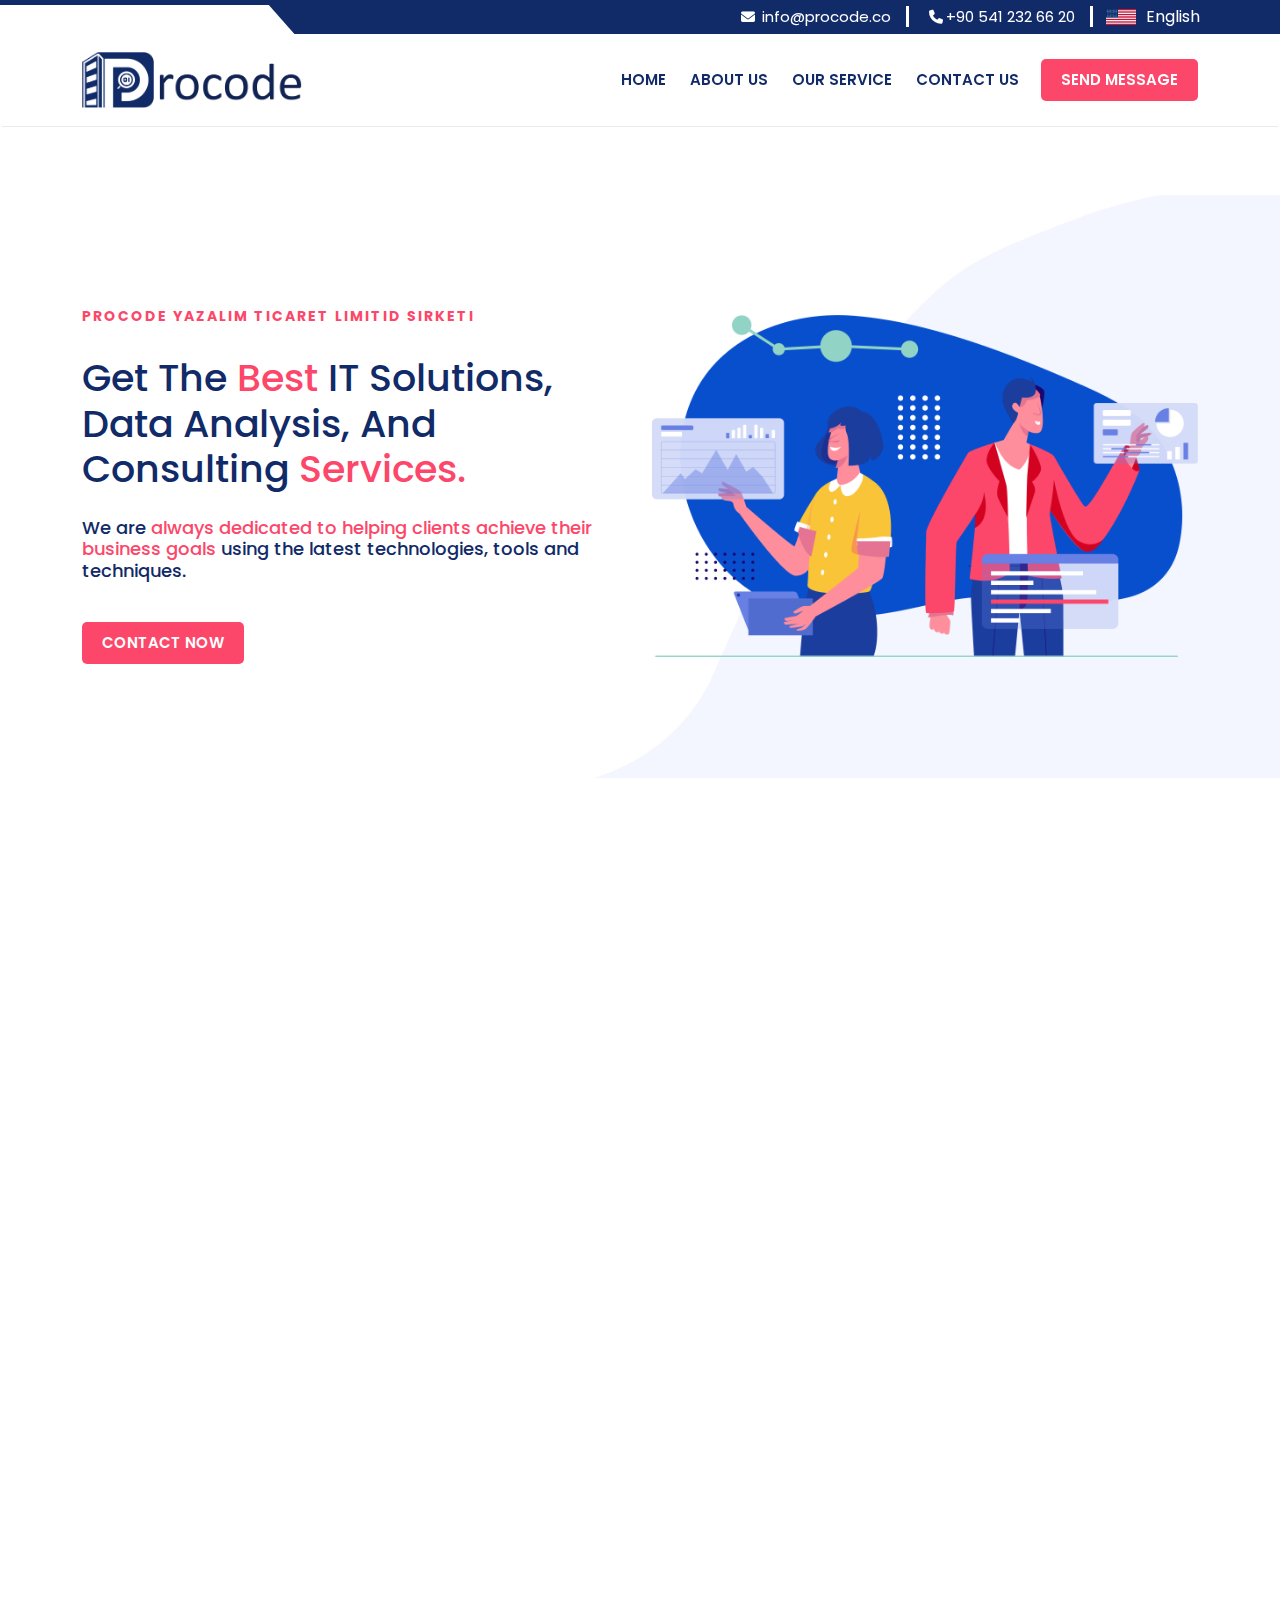
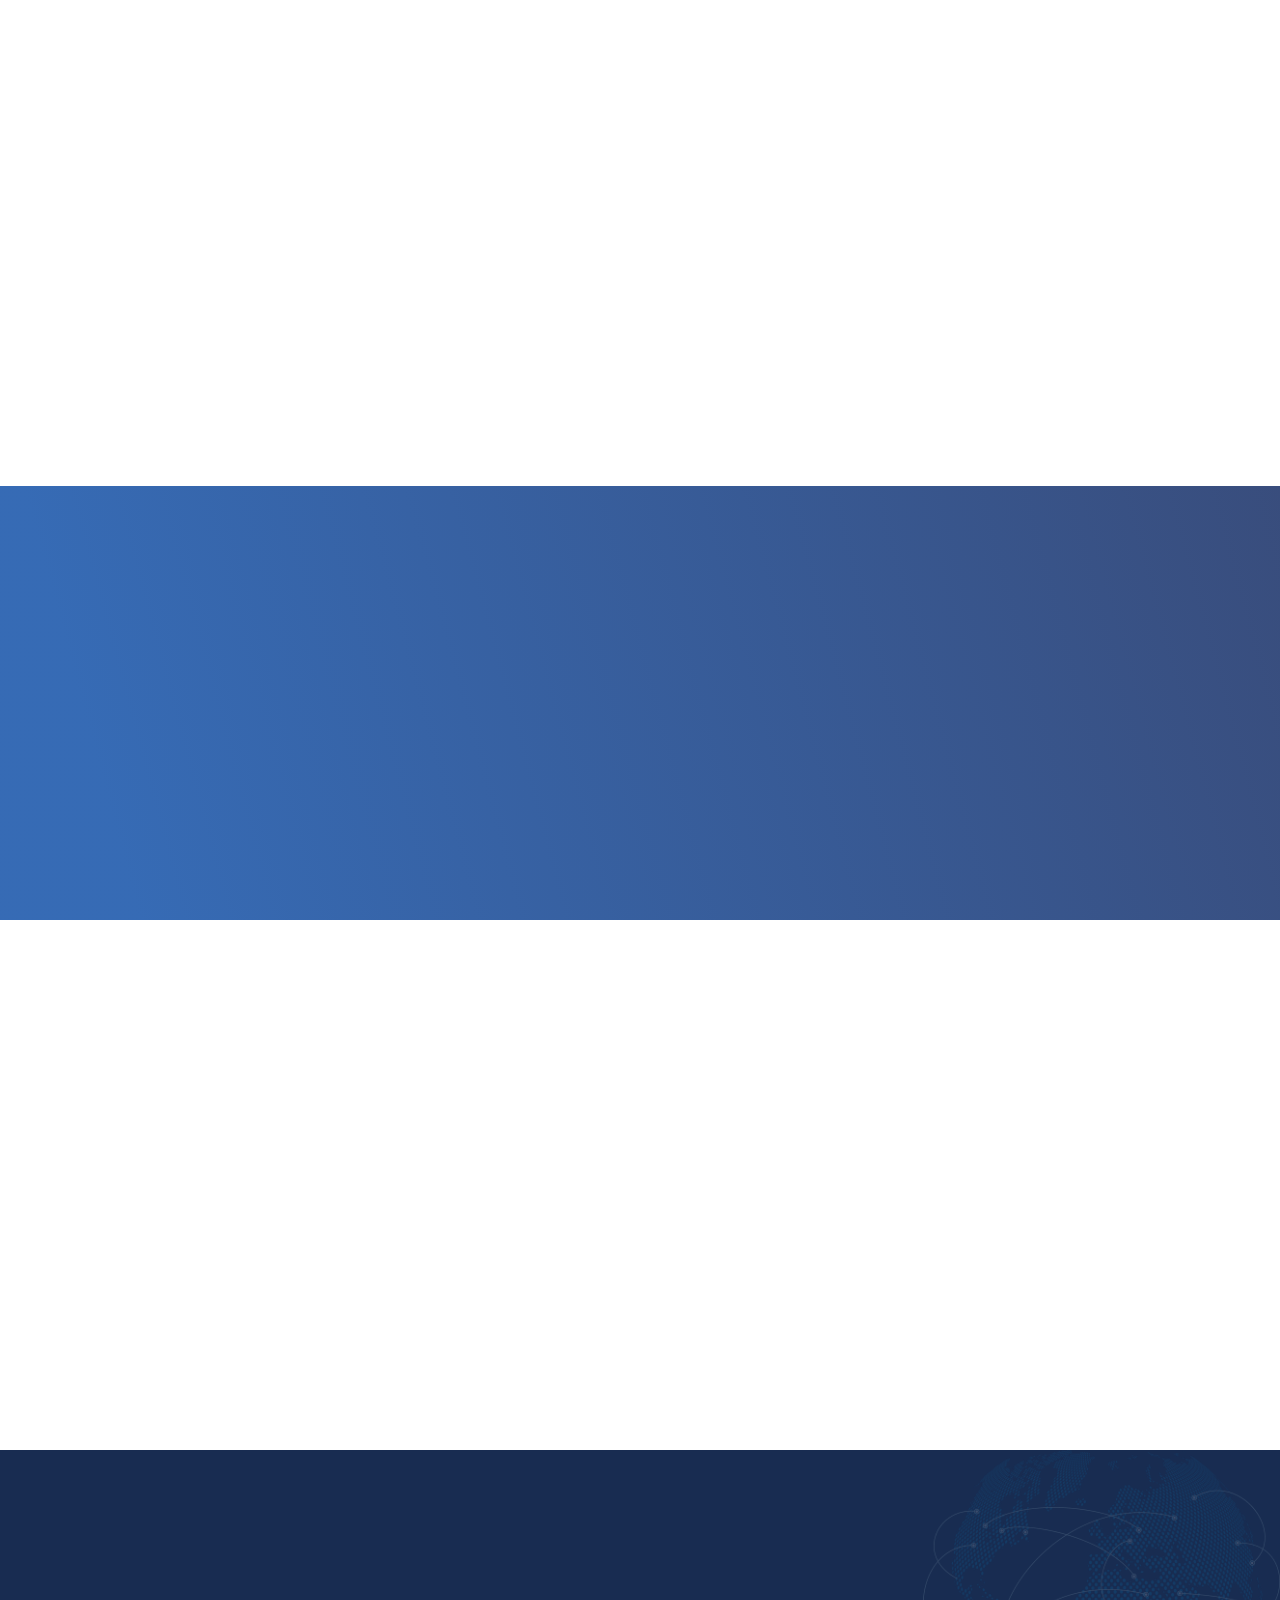
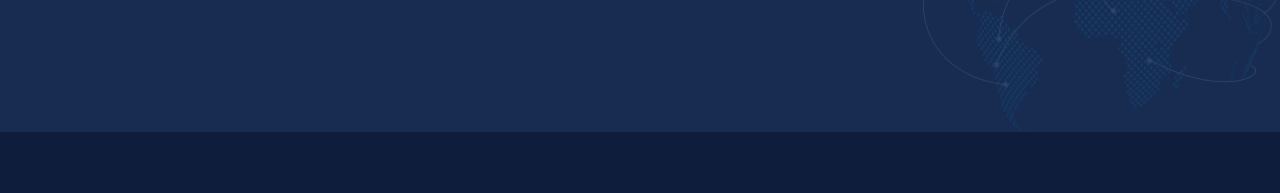
<file: index.html>
<!doctype html>
<html lang="en">

<head>

    <meta charset="utf-8">
    <meta name="viewport" content="width=device-width, initial-scale=1">

    <!-- ===== Booster File ===== -->
    <link href="https://cdn.jsdelivr.net/npm/bootstrap@5.3.0-alpha1/dist/css/bootstrap.min.css" rel="stylesheet">

    <!-- ===== Fav Icon and Title ===== -->
    <link rel="icon" href="/images/fab icon.png">
    <title>ProCode</title>

    <!-- ===== Font Family ===== -->
    <link rel="preconnect" href="https://fonts.googleapis.com">
    <link rel="preconnect" href="https://fonts.gstatic.com" crossorigin>
    <link href="https://fonts.googleapis.com/css2?family=Poppins:wght@400;500;600;700&display=swap" rel="stylesheet">

    <!-- ===== Font Awesome Icon ===== -->
    <link rel="stylesheet" href="css/all.min.css">

    <!-- ===== Owl Carousel ===== -->
    <link rel="stylesheet" href="css/owl.carousel.min.css">
    <link rel="stylesheet" href="css/owl.theme.default.min.css">

    <!-- ===== Wow Animate ===== -->
    <link rel="stylesheet" href="css/animate.css">

    <!-- ===== Custom Css File ===== -->
    <link rel="stylesheet" href="css/style.css">
    <link rel="stylesheet" href="css/media.css">


</head>

<body>
    <!-- =============== Headrt Top Part Start Here =============== -->
    <section class="header_top wow fadeInDown">
        <div class="container">
            <div class="row">
                <div class="col-xl-3 col-lg-2">
                </div>

                <div class="col-xl-9 col-lg-10 ">
                    <div class="header_top_right ">
                        <ul>
                            <!--<li><a href="mailto:m.albayati@procode.com" class="email top_addres"><i
                                        class="fa-solid fa-location-dot"></i>
                                        SKYPORT Residence No:1/64 Beylikdüzü/ İstanbul</a> </li> -->

                            <li><a href="mailto: info@procode.co" class="email"><i class="fa-solid fa-envelope"></i>
                                    info@procode.co</a> </li>

                            <li><a href="tel:+90 541 232 66 20" class="email top_number"><i class="fa fa-phone"></i>+90
                                    541 232 66
                                    20</a> </li>
                            <!-- Multi Language menu -->
                            <li>
                                <div class="lang-menu name_flag">
                                    <div class="selected-lang name_flag">
                                        <img src="images/united-26177_1280.png" class="img-fluid" alt=""> English
                                    </div>
                                    <ul>
                                        <li>
                                            <a href="" class="en name_flag"> <img src="images/united-26177_1280.png"
                                                    class="img-fluid" alt=""> English </a>
                                        </li>

                                        <li>
                                            <a href="" class="tr name_flag"> <img src="images/turkish.png"
                                                    class="img-fluid" alt=""> Turkish </a>
                                        </li>

                                        <li>
                                            <a href="" class="ar name_flag"> <img src="images/Arabic-Language-Flag.png"
                                                    class="img-fluid" alt=""> Arabic </a>
                                        </li>
                                    </ul>

                                </div>
                            </li>

                        </ul>
                    </div>
                </div>
            </div>
        </div>
    </section>

    <!-- =============== Main Headrt Part Start Here =============== -->
    <section class="header sticky-top wow fadeInDown" data-wow-delay="200ms">
        <nav class="navbar navbar-expand-lg ">
            <div class="container">

                <!-- logo for desktop -->
                <a class="navbar-brand p-0" href="index.html"><img src="images/procode logo.png" alt=""
                        class="img-fluid"></a>

                <button class="navbar-toggler" type="button" data-bs-toggle="offcanvas" data-bs-target="#offcanvasRight"
                    aria-controls="offcanvasRight"><span class="navbar-toggler-icon"></span></button>

                <div class="offcanvas offcanvas-end" tabindex="-1" id="offcanvasRight"
                    aria-labelledby="offcanvasRightLabel">
                    <div class="offcanvas-header">
                        <h5 class="offcanvas-title" id="offcanvasRightLabel"></h5>
                        <button type="button" class="btn-close" data-bs-dismiss="offcanvas" aria-label="Close"></button>
                    </div>
                    <div class="offcanvas-body">
                        <ul class="navbar-nav ms-auto mb-2 mb-lg-0">
                            <li class="nav-item">
                                <a class="nav-link" href="index.html">Home</a>
                            </li>
                            <li class="nav-item">
                                <a class="nav-link" href="#About_Us">ABOUT US</a>
                            </li>

                            <li class="nav-item">
                                <a class="nav-link" href="service.html">OUR Service</a>
                            </li>

                            <li class="nav-item">
                                <a class="nav-link" href="#Contact_Us">CONTACT US</a>
                            </li>
                            <!-- Send Message BTN -->
                            <a href="#Contact_Us"><button class="all_btn header_btn"> Send Message </button></a>
                        </ul>
                    </div>
                </div>
            </div>
            </div>
        </nav>
    </section>


    <!-- =============== Hero Part Start Here =============== -->
    <section class="hero">
        <div class="container">
            <div class="row hero_row">
                <div class="col-md-6 hero_content">
                    <h6 class="wow fadeInUp">PROCODE YAZALIM TICARET LIMITID SIRKETI</h6>
                    <h1 class="wow fadeInUp" data-wow-delay="300ms">get the <span>best</span> IT solutions, data
                        analysis, and consulting <span>services.</span>
                    </h1>
                    <h5 class="wow fadeInUp" data-wow-delay="600ms">We are <span>always dedicated to helping clients
                            achieve their business goals</span> using the
                        latest technologies, tools and techniques.</h5>

                    <a href="#Contact_Us"><button class="all_btn hero_btn wow fadeInUp" data-wow-delay="800ms"> Contact
                            Now </button></a>
                </div>


                <div class="col-md-6 hero_images wow fadeInUp" data-wow-duration="2s">
                    <img src="images/hero images.png" class="img-fluid" alt="">
                </div>

            </div>
        </div>
    </section>


    <!-- =============== About Part Start Here =============== -->
    <section id="About_Us" class="about_part all_section">
        <div class="container">
            <div class="row align-items-center about_row">

                <div class="col-md-6 anout_image wow fadeInUp" data-wow-duration="2s">
                    <img src="images/About Us.png" class="img-fluid" alt="">
                </div>

                <div class="col-md-6 about_content">
                    <div class="all_section_header"> <!-- section header  -->
                        <h6 class="wow fadeInUp">About Us</h6>
                        <h2 class="wow fadeInUp" data-wow-delay="300ms">PROCODE Is The Most trusted and experienced IT
                            Solutions, Data Analytics, And Consulting
                            Services Provided Company.</h2>
                    </div>
                    <p class="wow fadeInUp" data-wow-delay="600ms">At PROCODE, we believe in the power of technology and
                        data to help drive business success. We
                        specialize in providing IT solutions, data analysis, and consulting services to help our clients
                        achieve their business goals. Our team of experienced professionals is dedicated to leveraging
                        the latest tools and techniques to help our clients maximize their resources and reach their
                        desired outcomes. <br> <br> Our data analysis services utilize the latest tools and techniques
                        to
                        help our clients gain valuable insights from their data. We help our clients uncover hidden
                        trends, identify opportunities, and develop strategies to improve their business performance.
                    </p>
                </div>
            </div>
        </div>
    </section>

    <!-- =============== Service Part Start Here =============== -->
    <section id="Our_Service" class="service_part all_section">
        <div class="container">
            <div class="row align-items-cente">
                <div class="col-12 wow fadeInUp"><!-- section header  -->
                    <div class="all_section_header service_header">
                        <h6>OUR SERVICES</h6>
                        <h2>We provide these services with integrity and experience.</h2>
                    </div>
                </div>
            </div>

            <div class="row ">
                <div class="col-md-6 wow fadeInUp" data-wow-delay="300ms"> <!-- Service 01 -->
                    <div class="service_item">
                        <div class="service_image_box">
                            <img src="images/It Solution.png" class="img-fluid" alt="">
                        </div>
                        <h5><a href="service.html#IT Solutions">IT Solutions</a></h5>
                        <p>Our IT solutions include System Architecture, Software Development, and Project Management.
                            We have the knowledge and experience to help our clients solve their most pressing IT
                            challenges.</p>
                        <div class="service_item_btn_div">
                            <span><i class="fa-solid fa-arrow-right-long"></i></span>
                            <a href="service.html#IT Solutions"><button class="all_btn service_item_btn">read
                                    more</button></a>
                        </div>
                    </div>
                </div>

                <div class="col-md-6 wow fadeInUp" data-wow-delay="600ms"> <!-- Service 02 -->
                    <div class="service_item">
                        <div class="service_image_box">
                            <img src="images/data-analytics.svg" class="img-fluid" alt="">
                        </div>
                        <h5><a href="service.html#Data Analytics">Data Analytics</a></h5>
                        <p>Our Data Analysis services include Data Mining, Machine Learning, Natural Language
                            Processing, and Statistical Analysis. We help our clients develop strategies to improve
                            their business performance ....</p>
                        <div class="service_item_btn_div">
                            <span><i class="fa-solid fa-arrow-right-long"></i></span>
                            <a href="service.html#Data Analytics"><button class="all_btn service_item_btn">read
                                    more</button></a>
                        </div>
                    </div>
                </div>
            </div>
        </div>
    </section>


    <!-- =============== Testimonials Part Start Here =============== -->
    <section class="testimonials_part all_section">
        <div class="container">
            <div class="row align-items-center">
                <div class="col-12 wow fadeInUp" data-wow-duration="1s">
                    <div class="all_section_header testimonials_header"> <!-- section header -->
                        <h6>Our Testimonials</h6>
                        <h2>Clients are always satisfied with Procode's experienced professional's work.</h2>
                    </div>
                </div>
            </div>

            <div class="row">
                <div class="col-12 wow fadeInUp" data-wow-duration="2s">
                    <div class="owl-carousel testimonials_carousel">
                        <div class="testimonials_item"> <!--  testimonials_carousel 01 -->
                            <div class="testimonials_profile_box">
                                <div class="profile_img">
                                    <img src="images/profile 1.jpg" class="img-fluid" alt="">
                                </div>

                                <div class="profile_info">
                                    <h5>Marvin Kinney</h5>
                                    <h6>Buisness Holder</h6>
                                </div>
                            </div>

                            <p>Lorem ipsum dolor sit, amet consectetur adipisicing elit. Dolore animi quidem minus velit
                                molestias repellendus expedita odit eligendi, odio libero!</p>
                        </div>

                        <div class="testimonials_item"> <!--  testimonials_carousel 02 -->
                            <div class="testimonials_profile_box">
                                <div class="profile_img">
                                    <img src="images/profile 2.jpg" class="img-fluid" alt="">
                                </div>

                                <div class="profile_info">
                                    <h5>Marvin Kinney</h5>
                                    <h6>Buisness Holder</h6>
                                </div>
                            </div>

                            <p>Lorem ipsum dolor sit, amet consectetur adipisicing elit. Dolore animi quidem minus velit
                                molestias repellendus expedita odit eligendi, odio libero!</p>
                        </div>

                        <div class="testimonials_item"> <!--  testimonials_carousel 03 -->
                            <div class="testimonials_profile_box">
                                <div class="profile_img">
                                    <img src="images/profile 3.jpg" class="img-fluid" alt="">
                                </div>

                                <div class="profile_info">
                                    <h5>Marvin Kinney</h5>
                                    <h6>Buisness Holder</h6>
                                </div>
                            </div>

                            <p>Lorem ipsum dolor sit, amet consectetur adipisicing elit. Dolore animi quidem minus velit
                                molestias repellendus expedita odit eligendi, odio libero!</p>
                        </div>

                        <div class="testimonials_item"> <!--  testimonials_carousel 04 -->
                            <div class="testimonials_profile_box">
                                <div class="profile_img">
                                    <img src="images/profile 4.jpg" class="img-fluid" alt="">
                                </div>

                                <div class="profile_info">
                                    <h5>Marvin Kinney</h5>
                                    <h6>Buisness Holder</h6>
                                </div>
                            </div>

                            <p>Lorem ipsum dolor sit, amet consectetur adipisicing elit. Dolore animi quidem minus velit
                                molestias repellendus expedita odit eligendi, odio libero!</p>
                        </div>

                        <div class="testimonials_item"> <!--  testimonials_carousel 05 -->
                            <div class="testimonials_profile_box">
                                <div class="profile_img">
                                    <img src="images/profile 5.jpg" class="img-fluid" alt="">
                                </div>

                                <div class="profile_info">
                                    <h5>Marvin Kinney</h5>
                                    <h6>Buisness Holder</h6>
                                </div>
                            </div>

                            <p>Lorem ipsum dolor sit, amet consectetur adipisicing elit. Dolore animi quidem minus velit
                                molestias repellendus expedita odit eligendi, odio libero!</p>
                        </div>
                    </div>


                </div>
            </div>
        </div>
    </section>


    <!-- ===============  Contact Part Start Here =============== -->
    <section id="Contact_Us" class="contact_part all_section">
        <div class="container">
            <div class="row align-items-center contact_row">
                <div class="col-md-6 cntact_image wow fadeInLeft">
                    <img src="images/contact us.png" class="img-fluid" alt="">
                </div>

                <div class="col-md-6 contact_form wow fadeInRight">
                    <div class="all_section_header contact_header"> <!-- section header  -->
                        <h6>Contact Us</h6>
                        <h2>Get A Quata</h2>
                    </div>

                    <form action="" method="POST">
                        <!-- Full Name -->
                        <input type="text" name="f_name" required="required" autocomplete="off"
                            placeholder="Your Full Name">

                        <!-- Email -->
                        <input type="email" name="email" required="required" autocomplete="off"
                            placeholder="Email Address">

                        <!-- Company Name -->
                        <input type="text" name="c_name" autocomplete="off" placeholder="Company Name (Optional)">

                        <!-- message -->
                        <textarea name="message" rows="3" placeholder="Type Your Message Message"></textarea>

                        <!-- Full Name -->
                        <input type="submit" value="Submit">

                    </form>

                </div>
            </div>
        </div>
    </section>


    <!-- ===============  Footer Part Start Here =============== -->
    <section class="footer_part all_section">
        <div class="container">

            <div class="row ">
                <div class="col-sm-4 col-6 wow fadeInUp">
                    <div class="footer_conent">
                        <h5>Quick link</h5>
                        <ul>
                            <li>
                                <a href="#About_Us">About Us</a>
                            </li>
                            <li>
                                <a href="service.html">Our Service</a>
                            </li>
                            <li>
                                <a href="#Contact_Us">Contact Us</a>
                            </li>
                        </ul>
                    </div>
                </div>

                <div class="col-sm-4 col-6 wow fadeInUp" data-wow-delay="300ms">
                    <div class="footer_conent">
                        <h5>SERVICES</h5>
                        <ul>
                            <li>
                                <a href="service.html#IT Solutions"> IT Solutions </a>
                            </li>
                            <li>
                                <a href="service.html#Data Analytics"> Data Analytics </a>
                            </li>
                        </ul>
                    </div>
                </div>

                <div class="col-sm-4 col-12 wow fadeInUp" data-wow-delay="600ms">
                    <div class="footer_conent">
                        <h5>Contactsa</h5>
                        <ul>
                            <li><a href="tel:+90 541 232 66 20"><i class="fa fa-phone"></i>
                                    +90 541 232 66 20</a></li>

                            <li><a href="tel:+90 850 309 43 78"><i class="fa-solid fa-fax"></i>
                                    +90 850 309 43 78</a></li>

                            <li><a href="mailto:info@procode.co"><i class="fa-solid fa-envelope"></i>info@procode.co</a>
                            </li>

                            <li><i class="fa fa-map-marker"></i>SKYPORT Residence No:1/64 Beylikdüzü/ İstanbul
                            </li>
                        </ul>
                    </div>
                </div>

            </div>
        </div>
    </section>

    <!-- ===============  Copy Right Part Start Here =============== -->
    <section class="copyright">
        <div class="container">
            <div class="row">
                <div class="col-12 copyright wow fadeInUp" data-wow-delay="700ms">
                    <p>Copyright © 2023 Procode. All Rights Reserved. Site Credits <a
                            href="https://developerabdulla.com/">Md Abdullah</a></p>
                </div>
            </div>
        </div>
    </section>

    <!-- ===============  Back to Top Part Start Here =============== -->
    <div class="progress-wrap">
        <svg class="progress-circle svg-content" width="100%" height="100%" viewBox="-1 -1 102 102">
            <path d="M50,1 a49,49 0 0,1 0,98 a49,49 0 0,1 0,-98" />
        </svg>
    </div>


    <!-- ==================== js ==================== -->

    <!-- ===== Owl Carousel ===== -->
    <script src="https://ajax.googleapis.com/ajax/libs/jquery/1.12.4/jquery.min.js"></script>

    <!-- ===== Wow Animate ===== -->
    <script src="js/wow.min.js"></script>
    <script>
        new WOW().init();
    </script>

    <script src="js/owl.carousel.min.js"></script>

    <!-- ===== Booster File ===== -->
    <script src="https://cdn.jsdelivr.net/npm/bootstrap@5.3.0-alpha1/dist/js/bootstrap.bundle.min.js"></script>

    <!-- testimonials_carousel -->
    <script>$(document).ready(function () {
            $(".testimonials_carousel").owlCarousel({
                items: 2,
                margin: 30,
                loop: true,
                slideBy: 1,
                autoplay: true,
                autoplayTimeout: 6000,
                smartSpeed: 1000,
                responsive: {
                    0: {
                        items: 1,
                    },

                    991: {
                        items: 1,
                    },

                    1100: {
                        items: 2,
                    },
                }
            });
        });</script>

    <!-- Back to Top Part js  -->
    <script>
        $(document).ready(function () {
            "use strict";

            //Scroll back to top

            var progressPath = document.querySelector('.progress-wrap path');
            var pathLength = progressPath.getTotalLength();
            progressPath.style.transition = progressPath.style.WebkitTransition = 'none';
            progressPath.style.strokeDasharray = pathLength + ' ' + pathLength;
            progressPath.style.strokeDashoffset = pathLength;
            progressPath.getBoundingClientRect();
            progressPath.style.transition = progressPath.style.WebkitTransition = 'stroke-dashoffset 10ms linear';
            var updateProgress = function () {
                var scroll = $(window).scrollTop();
                var height = $(document).height() - $(window).height();
                var progress = pathLength - (scroll * pathLength / height);
                progressPath.style.strokeDashoffset = progress;
            }
            updateProgress();
            $(window).scroll(updateProgress);
            var offset = 50;
            var duration = 550;
            jQuery(window).on('scroll', function () {
                if (jQuery(this).scrollTop() > offset) {
                    jQuery('.progress-wrap').addClass('active-progress');
                } else {
                    jQuery('.progress-wrap').removeClass('active-progress');
                }
            });
            jQuery('.progress-wrap').on('click', function (event) {
                event.preventDefault();
                jQuery('html, body').animate({ scrollTop: 0 }, duration);
                return false;
            })
        });

    </script>



</body>

</html>
</file>
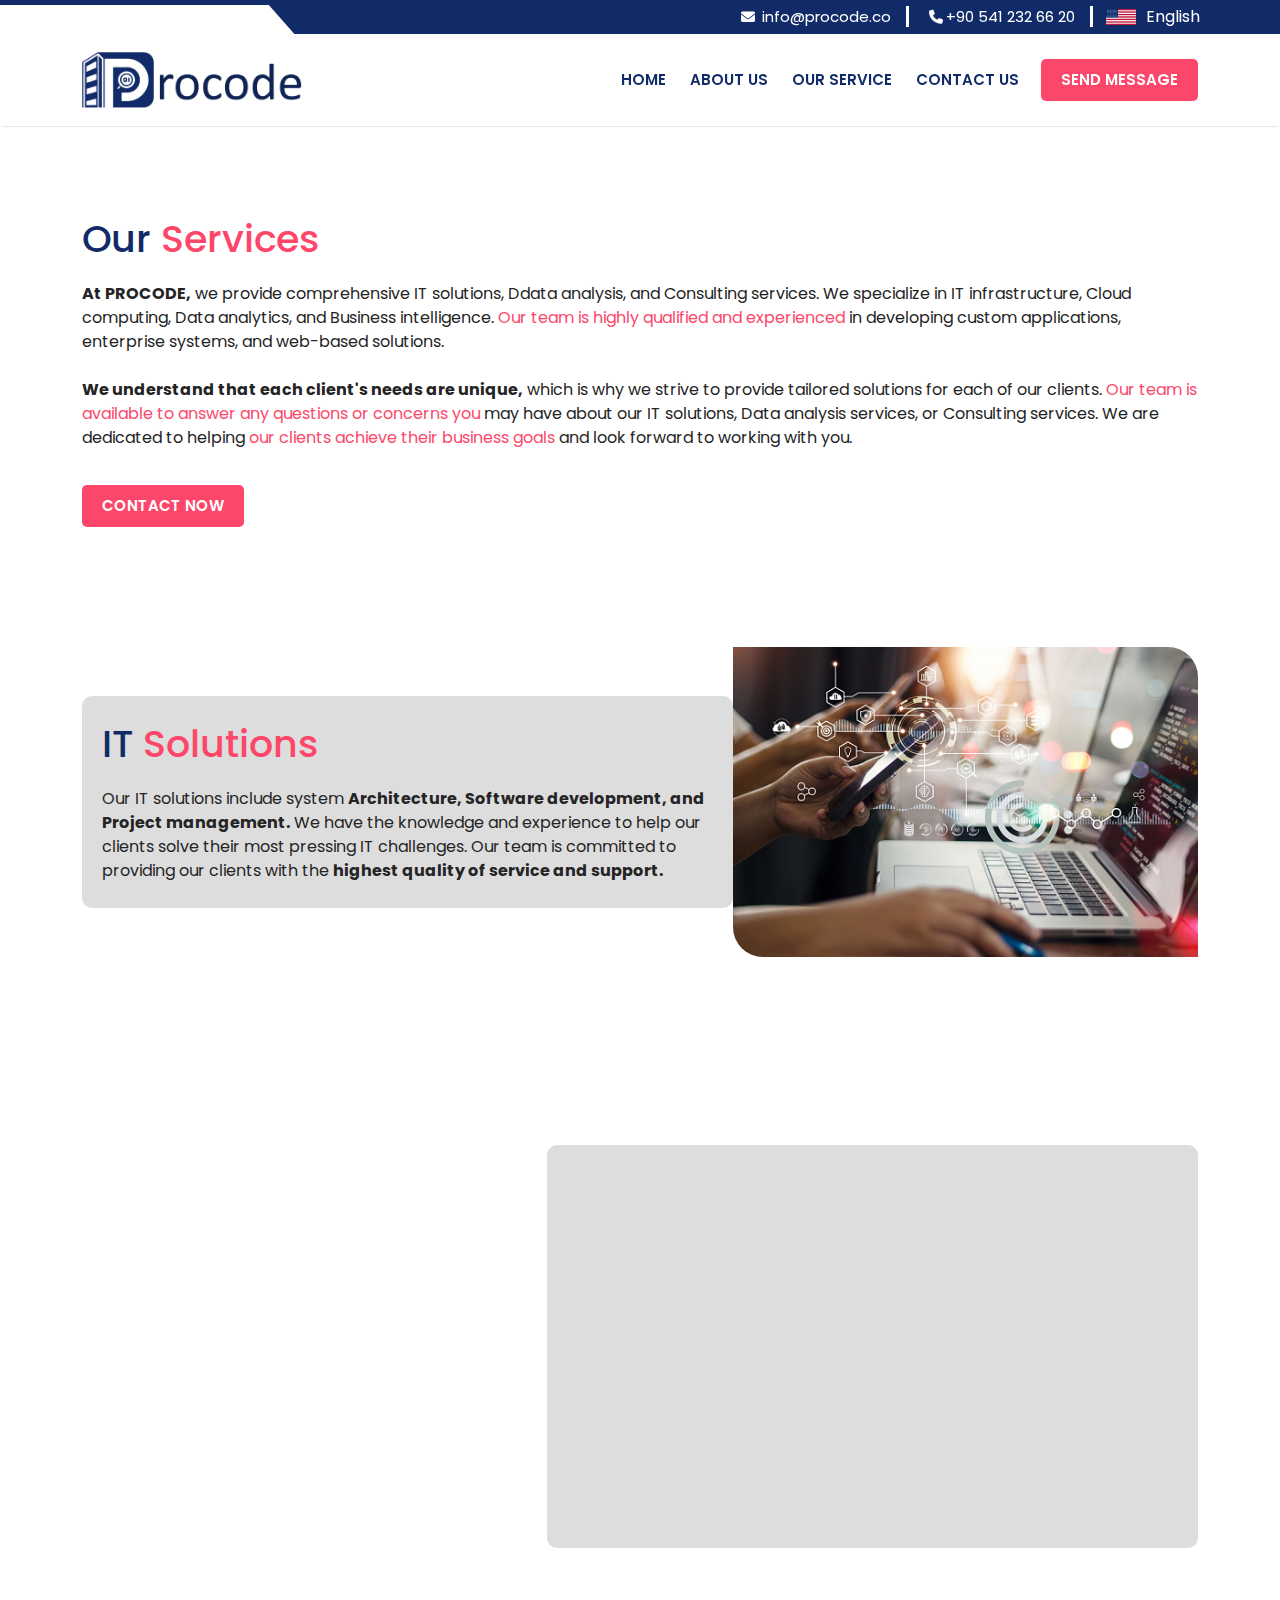
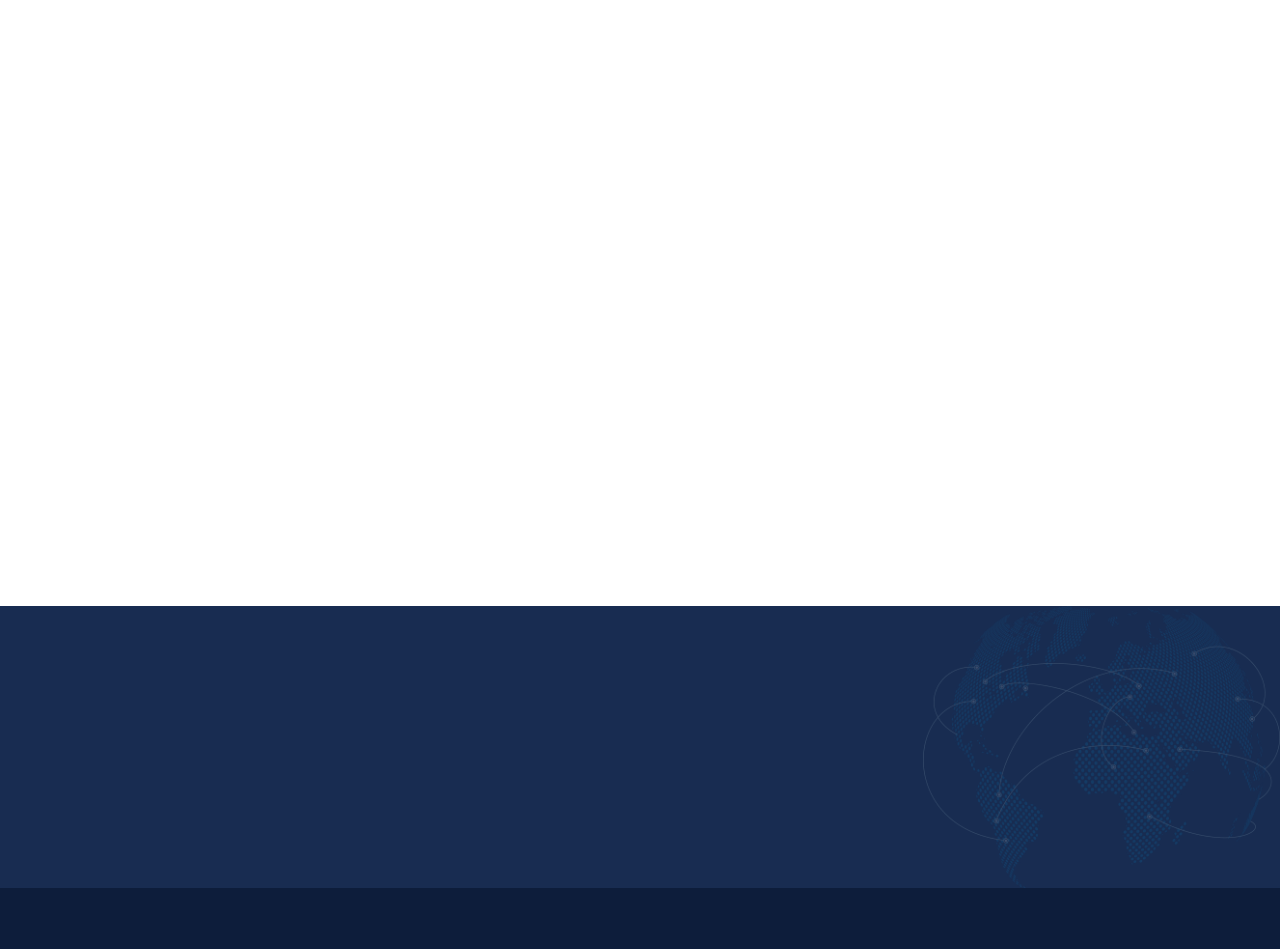
<file: service.html>
<!doctype html>
<html lang="en">

<head>

    <meta charset="utf-8">
    <meta name="viewport" content="width=device-width, initial-scale=1">

    <!-- ===== Booster File ===== -->
    <link href="https://cdn.jsdelivr.net/npm/bootstrap@5.3.0-alpha1/dist/css/bootstrap.min.css" rel="stylesheet">

    <!-- ===== Fav Icon and Title ===== -->
    <link rel="icon" href="/images/fab icon.png">
    <title>ProCode</title>

    <!-- ===== Font Family ===== -->
    <link rel="preconnect" href="https://fonts.googleapis.com">
    <link rel="preconnect" href="https://fonts.gstatic.com" crossorigin>
    <link href="https://fonts.googleapis.com/css2?family=Poppins:wght@400;500;600;700&display=swap" rel="stylesheet">

    <!-- ===== Font Awesome Icon ===== -->
    <link rel="stylesheet" href="css/all.min.css">

    <!-- ===== Owl Carousel ===== -->
    <link rel="stylesheet" href="css/owl.carousel.min.css">
    <link rel="stylesheet" href="css/owl.theme.default.min.css">

    <!-- ===== Wow Animate ===== -->
    <link rel="stylesheet" href="css/animate.css">

    <!-- ===== Custom Css File ===== -->
    <link rel="stylesheet" href="css/style.css">
    <link rel="stylesheet" href="css/media.css">


</head>

<body>
    <!-- =============== Headrt Top Part Start Here =============== -->
    <section class="header_top wow fadeInDown">
        <div class="container">
            <div class="row">
                <div class="col-xl-3 col-lg-2">
                </div>

                <div class="col-xl-9 col-lg-10 ">
                    <div class="header_top_right ">
                        <ul>
                            <!--<li><a href="mailto:m.albayati@procode.com" class="email top_addres"><i
                                        class="fa-solid fa-location-dot"></i>
                                        SKYPORT Residence No:1/64 Beylikdüzü/ İstanbul</a> </li> -->

                            <li><a href="mailto: info@procode.co" class="email"><i class="fa-solid fa-envelope"></i>
                                    info@procode.co</a> </li>

                            <li><a href="tel:+90 541 232 66 20" class="email top_number"><i class="fa fa-phone"></i>+90
                                    541 232 66
                                    20</a> </li>
                            <!-- Multi Language menu -->
                            <li>
                                <div class="lang-menu name_flag">
                                    <div class="selected-lang name_flag">
                                        <img src="images/united-26177_1280.png" class="img-fluid" alt=""> English
                                    </div>
                                    <ul>
                                        <li>
                                            <a href="" class="en name_flag"> <img src="images/united-26177_1280.png"
                                                    class="img-fluid" alt=""> English </a>
                                        </li>

                                        <li>
                                            <a href="" class="tr name_flag"> <img src="images/turkish.png"
                                                    class="img-fluid" alt=""> Turkish </a>
                                        </li>

                                        <li>
                                            <a href="" class="ar name_flag"> <img src="images/Arabic-Language-Flag.png"
                                                    class="img-fluid" alt=""> Arabic </a>
                                        </li>
                                    </ul>

                                </div>
                            </li>

                        </ul>
                    </div>
                </div>
            </div>
        </div>
    </section>

    <!-- =============== Main Headrt Part Start Here =============== -->
    <section class="header sticky-top wow fadeInDown" data-wow-delay="200ms">
        <nav class="navbar navbar-expand-lg ">
            <div class="container">

                <!-- logo for desktop -->
                <a class="navbar-brand p-0" href="index.html"><img src="images/procode logo.png" alt=""
                        class="img-fluid"></a>

                <button class="navbar-toggler" type="button" data-bs-toggle="offcanvas" data-bs-target="#offcanvasRight"
                    aria-controls="offcanvasRight"><span class="navbar-toggler-icon"></span></button>

                <div class="offcanvas offcanvas-end" tabindex="-1" id="offcanvasRight"
                    aria-labelledby="offcanvasRightLabel">
                    <div class="offcanvas-header">
                        <h5 class="offcanvas-title" id="offcanvasRightLabel"></h5>
                        <button type="button" class="btn-close" data-bs-dismiss="offcanvas" aria-label="Close"></button>
                    </div>
                    <div class="offcanvas-body">
                        <ul class="navbar-nav ms-auto mb-2 mb-lg-0">
                            <li class="nav-item">
                                <a class="nav-link" href="index.html">Home</a>
                            </li>
                            <li class="nav-item">
                                <a class="nav-link" href="index.html#About_Us">ABOUT US</a>
                            </li>

                            <li class="nav-item">
                                <a class="nav-link" href="service.html">OUR Service</a>
                            </li>

                            <li class="nav-item">
                                <a class="nav-link" href="#Contact_Us">CONTACT US</a>
                            </li>
                            <!-- Send Message BTN -->
                            <a href="#Contact_Us"><button class="all_btn header_btn"> Send Message </button></a>
                        </ul>
                    </div>
                </div>
            </div>
            </div>
        </nav>
    </section>





    <!-- =============== Service Hero Part Start Here =============== -->
    <section class=" service_hero all_section">
        <div class="container">
            <div class="row ">
                <div class="col-12 hero_content service_hero_content">
                    <h1 class="wow fadeInUp">Our <span>services</span> </h1>
                    <p class="wow fadeInUp" data-wow-delay="300ms"><b>At PROCODE,</b> we provide comprehensive IT solutions, Ddata analysis, and Consulting services. We specialize in IT infrastructure, Cloud computing, Data analytics, and Business intelligence. <span>Our team is highly qualified and experienced</span> in developing custom applications, enterprise systems,
                        and web-based solutions.

                        <br><br>

                        <b>We understand that each client's needs are unique,</b> which is why we strive to provide tailored
                        solutions for each of our clients. <span>Our team is available to answer any questions or concerns you</span>
                        may have about our IT solutions, Data analysis services, or Consulting services. We are
                        dedicated to helping <span>our clients achieve their business goals</span> and look forward to working with
                        you.
                    </p>

                    <a href="#Contact_Us"><button class="all_btn service_hero_btn wow fadeInUp" data-wow-delay="600ms">
                            Contact Now </button></a>
                </div>
            </div>
        </div>
    </section>




    <!-- ===============It Service Part Start Here =============== -->
    <section id="IT Solutions" class="it_solutions all_section">
        <div class="container">
            <div class="row gx-0">
                <div class="col-md-7 service_content_div">
                    <div class=" service_content">
                        <h1 class="wow fadeInUp"> IT<span> Solutions</span> </h1>
                        <p class="wow fadeInUp" data-wow-delay="300ms">Our IT solutions include system <b>Architecture, Software development, and Project management.</b> We have the knowledge and experience to help
                            our clients solve their most pressing IT challenges. Our team is committed to providing our
                            clients with the <b>highest quality of service and support.</b> </p>
                    </div>
                </div>
                <div class="col-md-5 service_images wow rotateIn" data-wow-duration="2s">
                    <img src="images/IT Solutions.jpg" class="img-fluid " alt="">
                </div>
            </div>
        </div>
    </section>


    <!-- ===============Data Analytics Part Start Here =============== -->
    <section id="Data Analytics" class="it_solutions all_section">
        <div class="container">
            <div class="row gx-0">
                <div class="col-md-5 it_solutions_images wow rotateIn" data-wow-duration="2s">
                    <img src="images/Data Analytics.jpg" class="img-fluid " alt="">
                </div>

                <div class="col-md-7 service_content_div">
                    <div class=" service_content">
                        <h1 class="wow fadeInUp"> Data <span> Analytics </span> </h1>
                        <p class="wow fadeInUp" data-wow-delay="300ms">Our data analysis services include <b>Data Mining,
                            Machine Learning, Natural Language Processing, and Statistical Analysis.</b> We help our clients
                            develop strategies to improve their business performance and make informed decisions. We
                            also provide consulting services to help our clients understand their data and develop
                            data-driven solutions. <br><br>

                            Our data analysis services <b>utilize the latest tools and techniques </b> to help our clients gain
                            valuable insights from their data. Our team of experienced data analysts uses advanced
                            analytics and predictive modeling to uncover hidden trends and identify opportunities. <b> We
                                also provide data visualization services</b> to help our clients make sense of large amounts of
                            data.</p>

                    </div>
                </div>
            </div>
        </div>
    </section>






    <!-- ===============  Contact Part Start Here =============== -->
    <section id="Contact_Us" class="contact_part all_section">
        <div class="container">
            <div class="row align-items-center contact_row">
                <div class="col-md-6 cntact_image wow fadeInLeft">
                    <img src="images/contact us.png" class="img-fluid" alt="">
                </div>

                <div class="col-md-6 contact_form wow fadeInRight">
                    <div class="all_section_header contact_header"> <!-- section header  -->
                        <h6>Contact Us</h6>
                        <h2>Get A Quata</h2>
                    </div>

                    <form action="" method="">

                        <!-- <label for="f_name">Name :</label> -->
                        <input type="text" id="f_name" required="required" autocomplete="off"
                            placeholder="Your Full Name">

                        <!-- <label for="Email">Email Address :</label> -->
                        <input type="email" id="email" required="required" autocomplete="off"
                            placeholder="Email Address">

                        <!-- <label for="Conpapany name"> Company Name </label> -->
                        <input type="text" id="c_name" autocomplete="off" placeholder="Company Name (Optional)">

                        <!-- <label for="Message "> Type Your Message Message :</label> -->
                        <textarea name="" id="message" rows="3" placeholder="Type Your Message Message"></textarea>

                        <input type="submit" value="Submit">

                    </form>

                </div>


            </div>
        </div>
    </section>


    <!-- ===============  Footer Part Start Here =============== -->
    <section class="footer_part all_section">
        <div class="container">

            <div class="row ">
                <div class="col-sm-4 col-6 wow fadeInUp">
                    <div class="footer_conent">
                        <h5>Quick link</h5>
                        <ul>
                            <li>
                                <a href="index.html#About_Us">About Us</a>
                            </li>
                            <li>
                                <a href="service.html">Our Service</a>
                            </li>
                            <li>
                                <a href="#Contact_Us">Contact Us</a>
                            </li>
                        </ul>
                    </div>
                </div>

                <div class="col-sm-4 col-6 wow fadeInUp" data-wow-delay="300ms">
                    <div class="footer_conent">
                        <h5>SERVICES</h5>
                        <ul>
                            <li>
                                <a href="service.html#IT Solutions"> IT Solutions </a>
                            </li>
                            <li>
                                <a href="service.html#Data Analytics"> Data Analytics </a>
                            </li>
                        </ul>
                    </div>
                </div>

                <div class="col-sm-4 col-12 wow fadeInUp" data-wow-delay="600ms">
                    <div class="footer_conent">
                        <h5>Contactsa</h5>
                        <ul>
                            <li><a href="tel:+90 541 232 66 20"><i class="fa fa-phone"></i>
                                    +90 541 232 66 20</a></li>

                            <li><a href="tel:+90 850 309 43 78"><i class="fa-solid fa-fax"></i>
                                    +90 850 309 43 78</a></li>

                            <li><a href="mailto:info@procode.co"><i class="fa-solid fa-envelope"></i>info@procode.co</a>
                            </li>

                            <li><i class="fa fa-map-marker"></i>SKYPORT Residence No:1/64 Beylikdüzü/ İstanbul
                            </li>
                        </ul>
                    </div>
                </div>

            </div>
        </div>
    </section>

    <!-- ===============  Copy Right Part Start Here =============== -->
    <section class="copyright">
        <div class="container">
            <div class="row">
                <div class="col-12 copyright wow fadeInUp" data-wow-delay="700ms">
                    <p>Copyright © 2023 Procode. All Rights Reserved. Site Credits <a
                            href="https://developerabdulla.com/">Md Abdullah</a></p>
                </div>
            </div>
        </div>
    </section>

    <!-- ===============  Back to Top Part Start Here =============== -->
    <div class="progress-wrap">
        <svg class="progress-circle svg-content" width="100%" height="100%" viewBox="-1 -1 102 102">
            <path d="M50,1 a49,49 0 0,1 0,98 a49,49 0 0,1 0,-98" />
        </svg>
    </div>


    <!-- ==================== js ==================== -->

    <!-- ===== Owl Carousel ===== -->
    <script src="https://ajax.googleapis.com/ajax/libs/jquery/1.12.4/jquery.min.js"></script>

    <!-- ===== Wow Animate ===== -->
    <script src="js/wow.min.js"></script>
    <script>
        new WOW().init();
    </script>

    <script src="js/owl.carousel.min.js"></script>

    <!-- ===== Booster File ===== -->
    <script src="https://cdn.jsdelivr.net/npm/bootstrap@5.3.0-alpha1/dist/js/bootstrap.bundle.min.js"></script>

    <!-- testimonials_carousel -->
    <script>$(document).ready(function () {
            $(".testimonials_carousel").owlCarousel({
                items: 2,
                margin: 30,
                loop: true,
                slideBy: 1,
                autoplay: true,
                autoplayTimeout: 6000,
                smartSpeed: 1000,
                responsive: {
                    0: {
                        items: 1,
                    },

                    991: {
                        items: 1,
                    },

                    1100: {
                        items: 2,
                    },
                }
            });
        });</script>

    <!-- Back to Top Part js  -->
    <script>
        $(document).ready(function () {
            "use strict";

            //Scroll back to top

            var progressPath = document.querySelector('.progress-wrap path');
            var pathLength = progressPath.getTotalLength();
            progressPath.style.transition = progressPath.style.WebkitTransition = 'none';
            progressPath.style.strokeDasharray = pathLength + ' ' + pathLength;
            progressPath.style.strokeDashoffset = pathLength;
            progressPath.getBoundingClientRect();
            progressPath.style.transition = progressPath.style.WebkitTransition = 'stroke-dashoffset 10ms linear';
            var updateProgress = function () {
                var scroll = $(window).scrollTop();
                var height = $(document).height() - $(window).height();
                var progress = pathLength - (scroll * pathLength / height);
                progressPath.style.strokeDashoffset = progress;
            }
            updateProgress();
            $(window).scroll(updateProgress);
            var offset = 50;
            var duration = 550;
            jQuery(window).on('scroll', function () {
                if (jQuery(this).scrollTop() > offset) {
                    jQuery('.progress-wrap').addClass('active-progress');
                } else {
                    jQuery('.progress-wrap').removeClass('active-progress');
                }
            });
            jQuery('.progress-wrap').on('click', function (event) {
                event.preventDefault();
                jQuery('html, body').animate({ scrollTop: 0 }, duration);
                return false;
            })
        });

    </script>



</body>

</html>
</file>
<file: css/style.css>
html {
    scroll-behavior: smooth;
}

* {
    font-family: 'Poppins', sans-serif;
}

h1,
h2,
h3,
h4,
h5,
h6,
ul,
li,
a,
p {
    margin: 0;
    padding: 0;
    text-decoration: none;
}

h1,
h2,
h3,
h4,
h5,
h6 {
    color: #111111;
}


p,
a {
    color: #242424;
}

ul {
    list-style: none;
    display: flex;
}

/* All ---------- Button Css ---------- */
.all_btn {
    /* color: #fff; */
    color: #fff;
    font-size: 15px;
    font-weight: 600;
    text-transform: uppercase;
    background-color: #fc476a;
    border-radius: 5px;
    padding: 10px 20px;
    border: none;
    position: relative;
    z-index: 99;
    transition: .5s all ease-in-out;
}

.all_btn::before {
    content: " ";
    position: absolute;
    left: 0;
    top: 0;
    height: 100%;
    width: 0%;
    border-radius: 5px;
    border: none;
    background-color: #112a68;
    transition: .5s all ease-in-out;
    z-index: -1;
}

.all_btn:hover::before {
    width: 100%;
}


/* =============== Header Ttop =============== */
.header_top {
    padding: 0px 8px 5px;
    border-top: 5px solid #112a68;
    position: relative;
    z-index: 9999;
}


.header_top::before {
    content: " ";
    position: absolute;
    left: 0;
    top: 0;
    width: 100%;
    height: 100%;
    clip-path: polygon(21% 0%, 100% 0%, 100% 100%, 23% 100%);
    background-color: #112a68;
    z-index: -1;
}

.header_top_right ul {
    justify-content: flex-end;
    align-items: center;
}

.header_top_right ul li {
    margin-left: 5px;
}

.header_top_right ul li a {
    color: #ffff;
    font-size: 15px;
}

.header_top_right ul li a i {
    margin-right: 3px;
    font-size: 14px;
    transition: .5s all ease-in-out;
}

.header_top_right ul li:hover i {
    color: #fc476a;
}

.email {
    border-right: 3px solid #fff;
    /* border-left: 3px solid #fff; */
    padding: 0px 15px;
}



/* ---------- Multi language menu CSS Start Here ---------- */
.lang-menu {
    width: 100px;
    position: relative;
}

.selected-lang {
    color: #fff;
    cursor: pointer;
    margin-left: 10px;
}

.name_flag {
    display: flex;
    align-items: center;
    justify-content: center;
}

.name_flag img {
    width: 30px;
    margin-right: 10px;
}


.lang-menu ul {
    margin: 0;
    padding: 5px;
    display: none;
    background-color: #112a68;
    position: absolute;
    top: 22px;
    right: 0px;
    width: fit-content;
    border-radius: 5px;
    box-shadow: 0px 1px 10px rgba(0, 0, 0, 0.2);
}


.lang-menu ul li {
    margin: 0;
    border-radius: 5px;
}

.lang-menu ul li a {
    width: 125px;
    padding: 5px 10px;
}

.lang-menu ul li:hover {
    background-color: #00000050;
}

.lang-menu:hover ul {
    display: block;
}


/* =============== Main Headrt Part Start Here =============== */
.header {
    transition: all 0.5s;
    padding: 10px 0;
    background-color: #fff;
    z-index: 999;
    box-shadow: 0px 2px 1px -2px gray;
}

.sticky-top {
    top: -1px;
}

.navbar-expand-lg .navbar-nav {
    display: flex;
    align-items: center;
}

.navbar-brand img {
    width: 220px;
}

.navbar-expand-lg .navbar-nav .nav-link {
    color: #112a68;
    font-size: 15px;
    font-weight: 600;
    text-transform: uppercase;
    position: relative;
    padding: 0px 2px;
    margin: 0px 10px;
}

.navbar-expand-lg .navbar-nav .nav-link::before {
    content: " ";
    position: absolute;
    left: 0;
    bottom: -2px;
    height: 3px;
    width: 0%;
    background-color: #fc476a;
    transition: .5s all ease-in-out;
}

.navbar-expand-lg .navbar-nav .nav-link:hover {
    color: #fc476a;
}

.navbar-expand-lg .navbar-nav .nav-link:hover::before {
    width: 100%;
}


.message_btn {
    margin-left: 20px;
}

.header_btn{
margin-left: 10px;
}


/* =============== Hero Part Start Here =============== */
.hero {
    min-height: 80vh;
    background-image: url(../images/hero\ right\ bg.jpg);
    background-position: right;
    background-repeat: no-repeat;
    background-size: contain;
    position: relative;
}

.hero_row {
    min-height: 80vh;
    display: flex;
    align-items: center;
}

/* hero_content  */
.hero_content h6 {
    color: #fc476a;
    font-weight: 700;
    font-size: 14px;
    letter-spacing: 2px;
}

.hero_content h1 {
    color: #112a68;
    margin-top: 30px;
    font-size: 38px;
    text-transform: capitalize;
}

.hero_content h5 {
    color: #112a68;
    font-size: 18px;
    margin: 25px 0 40px;
}

.hero_content span {
    color: #fc476a;
}

/* =============== All Section Part Csc =============== */
.all_section {
    padding: 60px 0;
}

.all_section_header h6 {
    color: #fc476a;
    font-size: 18px;
    text-transform: uppercase;
    position: relative;
    padding-left: 60px;
}

.all_section_header h6::before {
    content: " ";
    position: absolute;
    left: 18px;
    top: 6px;
    height: 2px;
    width: 36px;
    background-color: #fc476a;
}

.all_section_header h6::after {
    content: " ";
    position: absolute;
    left: 4px;
    top: 14px;
    height: 2px;
    width: 36px;
    background-color: #fc476a;
}

.all_section_header h2 {
    font-size: 25px;
    text-transform: capitalize;
    margin: 15px 0 30px 0;
}


/* =============== About Part Css Start Here =============== */


/* =============== Service Part css Start Here =============== */


.service_item {
    text-align: left;
    padding: 30px;
    border-radius: 5px;
    margin: 20px 0;
    background-color: #ffffff;
    box-shadow: 0px 0px 10px 2px rgb(146 146 146 / 14%);
    transition: .5s all ease-in-out;
}

.service_image_box {
    height: 90px;
    width: 90px;
    text-align: left;
    margin-bottom: 20px;
}

.service_item p {
    margin: 12px 0 20px;
}

.service_item h5 a {
    transition: .5s all ease-in-out;
}

.service_item_btn_div {
    display: flex;
}

.service_item_btn_div span {
    display: block;
    height: 30px;
    width: 30px;
    border-radius: 100px;
    background: #112a68;
    line-height: 32px;
    color: #fff;
    margin-right: 10px;
    transition: .5s all ease-in-out;
}

.service_item_btn_div span i {
    transition: .5s all ease-in-out;
    margin-left: 0;
}

.service_item_btn {
    color: #fc476a;
    background-color: transparent;
    padding: 0;
    text-transform: capitalize;
}

.service_item_btn::before {
    background-color: transparent;
}

/* Hover  */
.service_item:hover {
    box-shadow: 0px 0px 20px 10px rgb(146 146 146 / 14%);
}

.service_item:hover h5 a {
    color: #fc476a;
}

.service_item:hover .service_item_btn_div span {
    background: #fc476a;
}

.service_item:hover .service_item_btn_div span i {
    margin-left: 50%;
    transform: translateX(-50%);
}


/* =============== Testimonials Part Start Here =============== */
.testimonials_part {
    background-image: url(../images/testimonial\ \ bg.jpg);
    background-position: center;
    background-repeat: no-repeat;
    background-size: cover;
    position: relative;
    background-attachment: fixed;
    z-index: 2;
}

.testimonials_part::before {
    position: absolute;
    content: '';
    background-image: linear-gradient(75deg, rgba(19, 81, 168, 0.85) 10%, rgba(22, 46, 102, 0.85));
    width: 100%;
    height: 100%;
    top: 0;
    left: 0;
    z-index: -1;
}

.testimonials_header {
    text-align: center;
}

.testimonials_header h6 {
    padding: 0;
    color: #fff;
}

.testimonials_header h6::after {
    left: 38%;
    background-color: #fff;
}

.testimonials_header h6::before {
    left: 37%;
    background-color: #fff;
}

.testimonials_header h2 {
    color: #fff;
}

/* testimonials_carousel item */

.testimonials_item {
    background: #fff;
    padding: 15px;
    border-radius: 5px;
    position: relative;
    margin-bottom: 35px;
    z-index: 99;
}

.testimonials_item::before {
    content: "";
    position: absolute;
    background-image: url(../images/right-cr.png);
    width: 89px;
    height: 105px;
    background-size: cover;
    top: 0;
    right: 0;
    opacity: .3;
    z-index: -1;
}

.testimonials_item::after {
    content: "";
    position: absolute;
    background-image: url(../images/cote.png);
    width: 89px;
    height: 60px;
    background-size: contain;
    bottom: 0;
    right: 11px;
    opacity: .4;
    background-repeat: no-repeat;
}

.testimonials_profile_box {
    display: flex;
    align-items: center;
    margin-bottom: 20px;
}

.profile_img {
    height: 70px;
    width: 70px;
    border: 2px solid #ddd;
    margin-right: 12px;
    overflow: hidden;
    box-shadow: 0 2px 13.53px 1.47px rgb(85 80 98 / 12%);
    border-radius: 100%;
}

.profile_info h5 {
    font-size: 18px;
    margin-bottom: 3px;
}

.profile_info h6 {
    font-size: 14px;
}

.testimonials_item p {
    font-size: 14px;
}


/*  testimonials_carousel   */

.testimonials_carousel .owl-dots {
    position: absolute;
    bottom: -10px;
    width: fit-content;
    left: 50%;
    transform: translateX(-50%);
}

.testimonials_carousel .owl-dots .owl-dot span {
    display: block;
    height: 10px;
    width: 10px;
    background: #fff;
    margin: 0 5px;
    border-radius: 50px;
}

.testimonials_carousel .owl-dots .owl-dot.active span {
    background: #fc476a;
}

/* ===============  Contact Part CSS Start Here =============== */

.cntact_image img {
    width: 80%;
}



/* ---------- form part css ---------- */



input {
    width: 100%;
    padding: 5px 10px;
    outline: none;
    color: #242424;
    display: block;
    float: none;
    font-size: 16px;
    border: 1px solid #ddd;
    border-radius: 5px;
    margin-bottom: 10px;
}

/* label {
    color: #242424;
    display: block;
    font-weight: 600;
    font-size: 15px;
    float: none;
    line-height: 1.3;
    margin: 15px 0 4px 0;
    padding: 0;

} */


textarea {
    margin: 2px 0 20px 0;
    padding: 10px;
    width: 100%;
    outline: none;
    border: 1px solid #ddd;
    border-radius: 5px;

}

input[type="submit"] {
    width: 50%;
    color: #fff;
    font-size: 15px;
    font-weight: 600;
    text-transform: uppercase;
    background-color: #fc476a;
    border-radius: 5px;
    padding: 10px 20px;
    border: none;
    transition: .5s all ease-in-out;
}


input[type="submit"]:hover {
    color: #111111;
    background-color: #ffffff;
    box-shadow: 0px 0px 10px 2px rgb(75 81 91 / 37%);
}



/* ===============  Footer Part Start Here =============== */

.footer_part {
    background-color: #182c51;
    position: relative;
    padding: 50px 0 35px;
    z-index: 99;
}

.footer_part::before {
    content: " ";
    position: absolute;
    left: 0;
    top: 0;
    height: 100%;
    width: 100%;
    background-image: url(../images/footer\ bg.png);
    background-position: right;
    background-repeat: no-repeat;
    background-size: contain;
    z-index: -1;
}


.footer_conent {
    margin-bottom: 15px;
}

.footer_conent h5 {
    margin-bottom: 30px;
    color: #fff;
    position: relative;
}

.footer_conent h5::before {
    content: " ";
    position: absolute;
    left: 0;
    bottom: -6px;
    height: 4px;
    width: 50px;
    background-color: #fc476a;
}

.footer_conent ul {
    display: flex;
    flex-direction: column;
}

.footer_conent ul li {
    margin-bottom: 2px;
    color: #fff;
}

.footer_conent ul li a {
    color: #fff;
    transition: .5s all ease-in-out;
}

.footer_conent ul li a i {
    margin-right: 10px;
    transition: .5s all ease-in-out;
}

.footer_conent ul li i {
    margin-right: 10px;
    color: #fff;
    transition: .5s all ease-in-out;
}

/* Hover */
.footer_conent ul li:hover a {
    color: #fc476a;
}




/* ===============  copyright Part Start Here =============== */

.copyright {
    background-color: #0d1d3b;
    padding: 10px 0;
}

.copyright p {
    color: #efefef;
    text-align: center;
    font-size: 14px;
}

.copyright a {
    color: #fff;
}

/* ===============  Back to Top Part CSS Start Here ===============  */

.progress-wrap {
    position: fixed;
    right: 50px;
    bottom: 50px;
    height: 46px;
    width: 46px;
    cursor: pointer;
    display: block;
    border-radius: 50px;
    box-shadow: inset 0 0 0 2px #ffffff;
    z-index: 10000;
    opacity: 0;
    visibility: hidden;
    transform: translateY(15px);
    -webkit-transition: all 200ms linear;
    transition: all 200ms linear;
    color: #fff;
    background: #0d1d3b;
}

.progress-wrap.active-progress {
    opacity: 1;
    visibility: visible;
    transform: translateY(0);
}

.progress-wrap::after {
    position: absolute;
    font-family: 'Font Awesome 6 Free';
    content: '\f102';
    font: var(--fa-font-solid);
    text-align: center;
    line-height: 46px;
    font-size: 24px;
    color: #fff;
    left: 0;
    top: 0;
    height: 46px;
    width: 46px;
    cursor: pointer;
    display: block;
    z-index: 1;
    -webkit-transition: all 200ms linear;
    transition: all 200ms linear;
}

.progress-wrap:hover::after {
    opacity: 0;
}

.progress-wrap::before {
    position: absolute;
    font-family: 'Font Awesome 6 Free';
    content: '\f102';
    font: var(--fa-font-solid);
    text-align: center;
    line-height: 46px;
    font-size: 24px;
    color: #fff;
    opacity: 0;
    background-image: linear-gradient(298deg, var(--red), var(--yellow));
    -webkit-background-clip: text;
    -webkit-text-fill-color: #fc476a;
    left: 0;
    top: 0;
    height: 46px;
    width: 46px;
    cursor: pointer;
    display: block;
    z-index: 2;
    -webkit-transition: all 200ms linear;
    transition: all 200ms linear;

}

.progress-wrap:hover::before {
    opacity: 1;
}

.progress-wrap svg path {
    fill: none;
}

.progress-wrap svg.progress-circle path {
    stroke: #fc476a;
    stroke-width: 5px;
    box-sizing: border-box;
    -webkit-transition: all 200ms linear;
    transition: all 200ms linear;
}

body.light .progress-wrap {
    box-shadow: inset 0 0 0 2px rgba(0, 0, 0, 0.2);
}

body.light .progress-wrap::after {
    color: var(--black-blue);
}

body.light .progress-wrap svg.progress-circle path {
    stroke: var(--black-blue);
}



/* ++++++++++//////////++++++++++//////////++++++++++//////////++++++++++//////////
Ouer Service Page Css
//////////++++++++++//////////++++++++++//////////++++++++++//////////++++++++++ */

/* ======== Service Hero========  */
.service_hero_content p {
    margin: 20px 0 35px;
}
.service_hero_content p span{

}


/* ======== Service Div ========  */
.service_content_div {
    display: flex;
    align-items: center;
}

/* --------- Service Content ---------  */
.service_content h1 {
    color: #112a68;
    font-size: 38px;
    text-transform: capitalize;
}
.service_content h1 span
 {
    color: #fc476a;
}

.service_content p {
    margin-top: 20px;
}

.service_content {
    padding: 25px 20px;
    background: #ddd;
    border-radius: 10px;
}

.service_images img {
    border-top-right-radius: 30px;
    border-bottom-left-radius: 30px;
}
</file>
<file: css/media.css>
/* ========== @media(max-width: 991px) ========== */
@media(max-width: 1050px) {
    .header_top::before {
        clip-path: polygon(18% 0%, 100% 0%, 100% 100%, 20% 100%);
    }
}

@media(max-width: 991px) {

    /*  ========== .offcanvas-title ========== */
    .navbar-toggler{
        border: none;
    }
    .navbar-toggler:focus {
        outline: none;
        box-shadow: none;
        border: none;

    }
    .offcanvas.show:not(.hiding), .offcanvas.showing {
        width: 80%;
        height: fit-content;
        border-radius:10px;
    }

    .offcanvas-header {
        padding: 50px 20px 0px;
    }

    .offcanvas-body {
        padding: 50px 20px 50px;
    }
    .offcanvas-header button:focus {
        outline: none;
        box-shadow: none;
        border: none;
    }


    .navbar-expand-lg .navbar-nav .nav-link {
        margin: 10px 10px;
    }
    .header_btn{
        margin-left: 0px;
        margin-top: 20px;
        }
    .navbar-brand img {
        width: 200px;
    }

    .testimonials_header h6::before {
        left: 23%;
    }

    .testimonials_header h6::after {
        left: 25%;
    }
}

@media(max-width: 767px) {
    .navbar-brand img {
        width: 170px;
    }

    .hero {
        background-image: none;
        text-align: center;
    }

    .hero_row {
        flex-direction: column-reverse;
        justify-content: center;
        align-items: center;
    }

    .hero_images img {
        width: 80%;
        margin-bottom: 30px;
    }

    .about_row {
        display: flex;
        flex-direction: column;
    }

    .anout_image {
        text-align: center;
    }

    .anout_image img {

        width: 80%;
        margin-bottom: 30px;
    }

    .contact_row {
        display: flex;
        flex-direction: column-reverse;
        justify-content: center;
        align-items: center;
    }

    .contact_header {
        text-align: center;
    }

    .contact_header h6 {
        ontent;
        padding: 0;
        /* width: fit-content; */
        /* margin: auto; */
    }

    .contact_header h6::before {
        left: 28%;
    }

    .contact_header h6::after {
        left: 30%;
    }

    input[type="submit"] {
        margin: auto;
    }

    .cntact_image {
        text-align: center;
    }

    .cntact_image img {
        width: 80%;
        margin-top: 30px;
    }
}

@media(max-width: 650px) {
    .header_top::before {
        clip-path: polygon(11% 0%, 100% 0%, 100% 100%, 13% 100%);
    }
}

@media(max-width: 576px) {
    .header_top::before {
        clip-path: polygon(16% 0%, 100% 0%, 100% 100%, 18% 100%);
    }

    .top_number {
        display: none;
    }

    .hero {
        padding: 30px 15px;
    }

    .all_section {
        padding: 30px 15px;
    }

    .testimonials_header h6::before {
        left: 50%;
        top: 23px;
        transform: translateX(-50%);
        background-color: #fc476a;
    }

    .testimonials_header h6::after {
        display: none;
      
    }

    .contact_header h6::before {
        left: 50%;
        top: 23px;
        transform: translateX(-50%);
    }

    .contact_header h6::after{
        display: none;  
    } 

    .footer_part {
        padding: 30px 15px 15px 15px;
    }
    .footer_conent {
        margin-bottom: 20px;
        text-align: center;
    }
    .footer_conent h5::before {
        left: 50%;
        transform: translateX(-50%);
        height: 3px;
        width: 25px;
        }
    }

}
</file>
